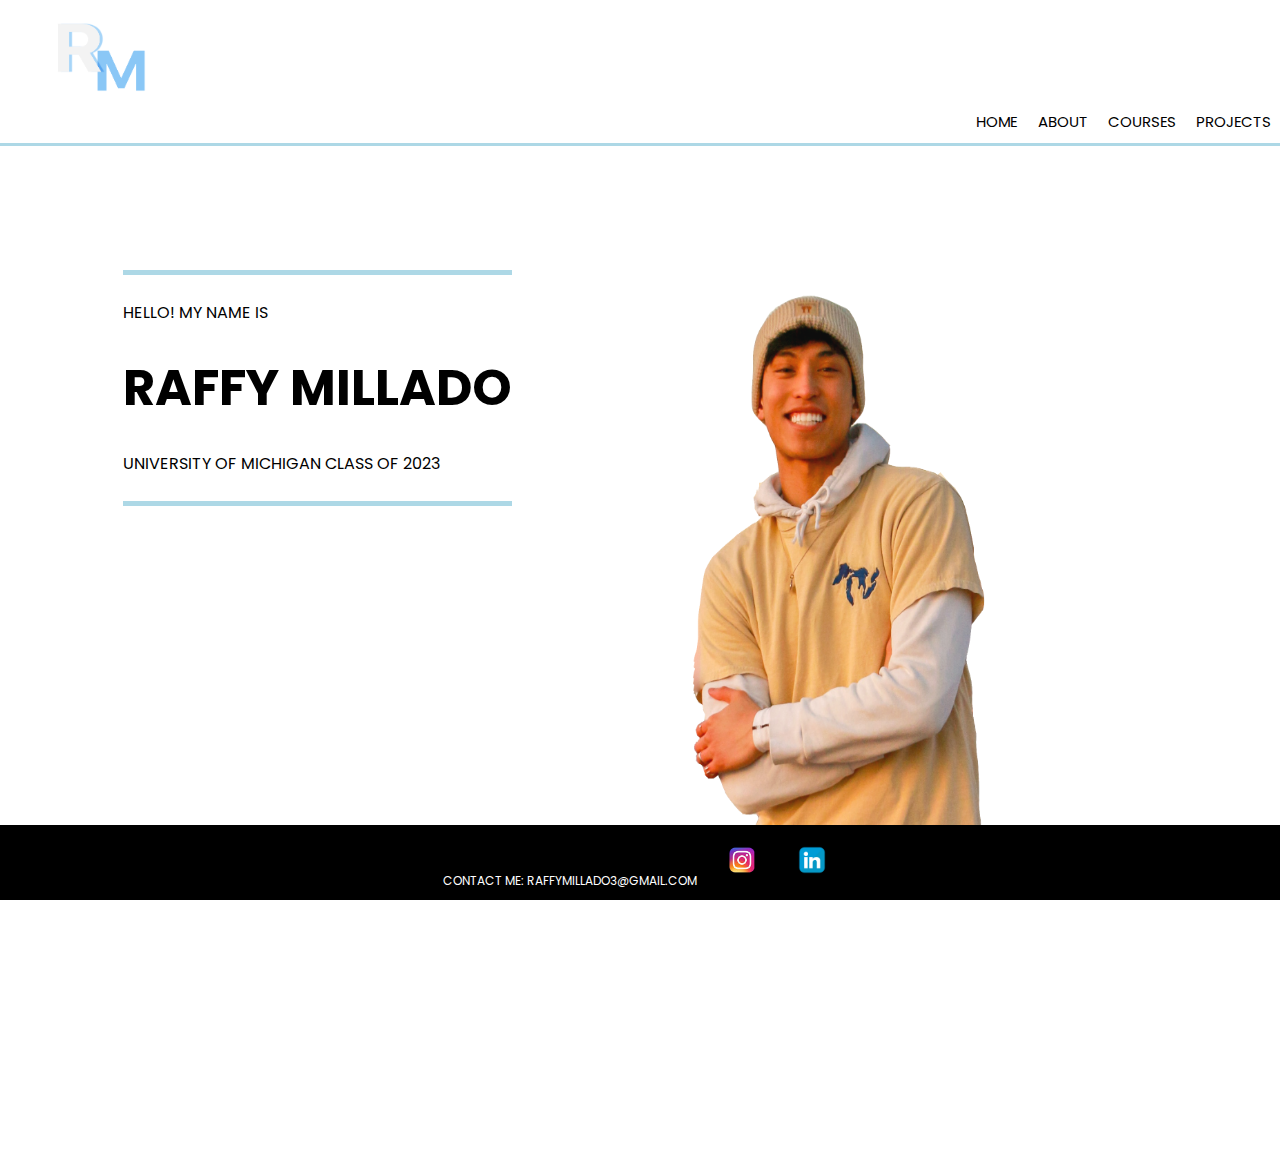
<file: index.html>
<!DOCTYPE html>
<html lang="en">
<head>
	<meta charset="UTF-8">
	<meta name="viewport" content="width=device-width, initial-scale=1.0">
	<link rel="icon" href="imgs/logo.png">
	<link rel="stylesheet" href="css/html5reset.css">
	<link rel="stylesheet" href="css/style.css">
	<link rel="stylesheet" href="https://fonts.googleapis.com/css?family=Poppins">
	<title>Home</title>
</head>
<body>
	<header>
		<img src="imgs/logo.png" alt="logo" id = "logo">
		<nav>
			<ul class="nav_links">
				<li class="nav_item"><a href = "index.html">Home</a></li>
				<li class="nav_item"><a href = "personal.html">About</a></li>
				<li class="nav_item"><a href = "courses.html">courses</a></li>
				<li class="nav_item"><a href = "projects.html">Projects</a></li>
			</ul>
		</nav>


	</header>

	<main>
		<div class="name">
			<br>
			<h6>Hello! My name is</h6>
			<br>
			<h1>Raffy Millado</h1>
			<br>
			<p>University of Michigan Class of 2023</p>
			<br>
		</div>
		<div class="me">
			<img src="imgs/me.png" alt="pic of me" id = "me">
		</div>
	</main>

	<footer>
		<p>Contact me: raffymillado3@gmail.com<img src="imgs/instagram.png" alt="instagram" id = "instagram"><img src="imgs/linkedin.png" alt="linkedin" id = "linkedin"></p>
	</footer>
</body>
</html>
</file>
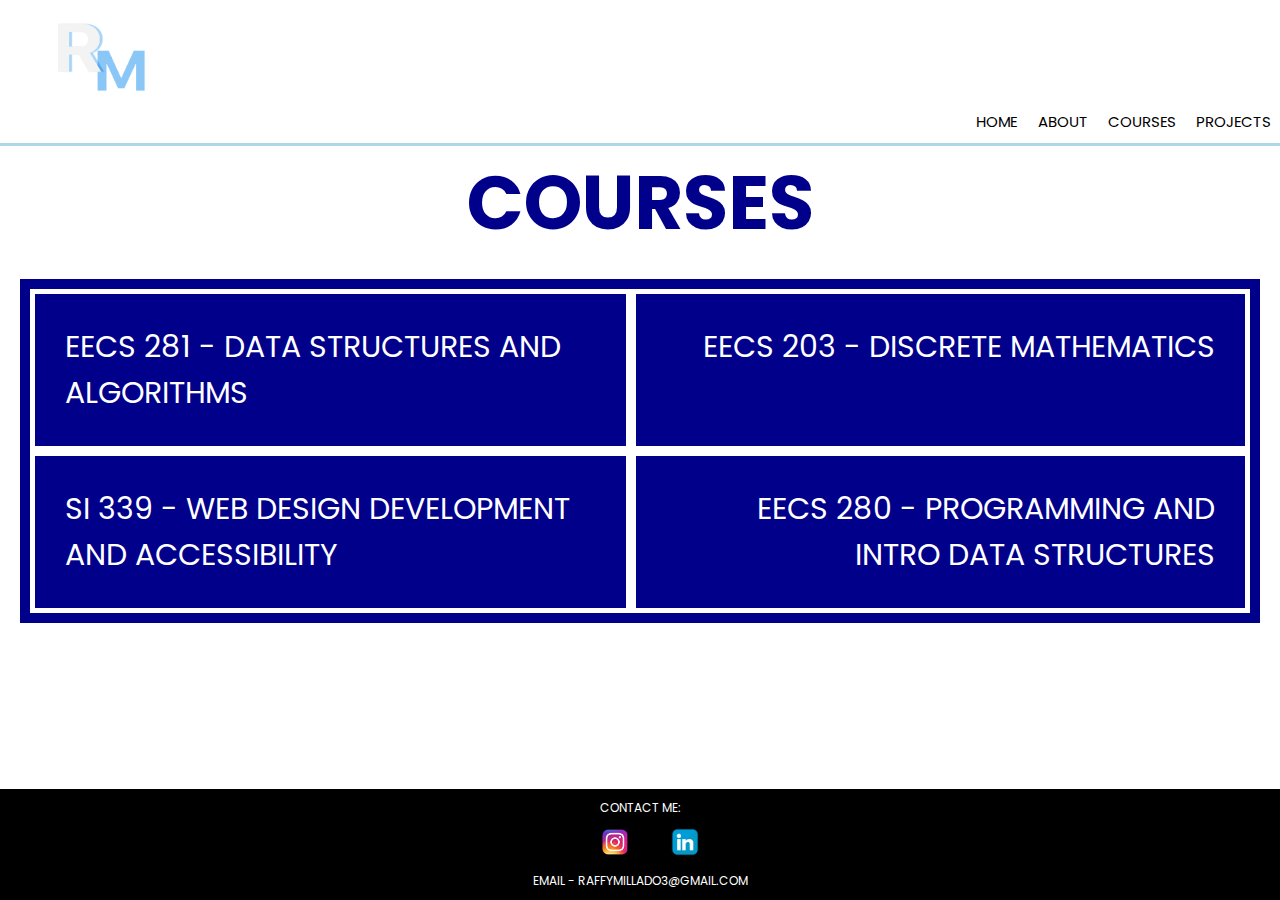
<file: courses.html>
<!DOCTYPE html>
<html lang="en">
<head>
	<meta charset="UTF-8">
	<meta name="viewport" content="width=device-width, initial-scale=1.0">
	<link rel="icon" href="imgs/logo.png">
	<link rel="stylesheet" href="css/html5reset.css">
	<link rel="stylesheet" href="css/style.css">
	<link rel="stylesheet" href="https://fonts.googleapis.com/css?family=Poppins">
	<title>Home</title>
</head>
<body>
	<header>
		<img src="imgs/logo.png" alt="logo" id = "logo">
		<nav>
			<ul class="nav_links">
				<li class="nav_item"><a href = "index.html">Home</a></li>
				<li class="nav_item"><a href = "personal.html">About</a></li>
				<li class="nav_item"><a href = "courses.html">Courses</a></li>
				<li class="nav_item"><a href = "projects.html">Projects</a></li>
			</ul>
		</nav>


	</header>

	<main>
		<div class="exp">
			<h1>Courses</h1>
		</div>
		<div class="grid">
			<div class="grid-item2">EECS 281 - Data Structures and Algorithms</div>
			<div class="grid-item3">EECS 203 - Discrete Mathematics</div>
			<div class="grid-item4">SI 339 - Web Design Development and Accessibility</div>  
			<div class="grid-item5">EECS 280 - Programming and Intro Data Structures</div>
		</div>
	</main>

	<footer>
		<p>Contact me:</p><img src="imgs/instagram.png" alt="instagram" id = "instagram"><img src="imgs/linkedin.png" alt="linkedin" id = "linkedin">
		<p>Email - raffymillado3@gmail.com
	</footer>
</body>
</html>
</file>
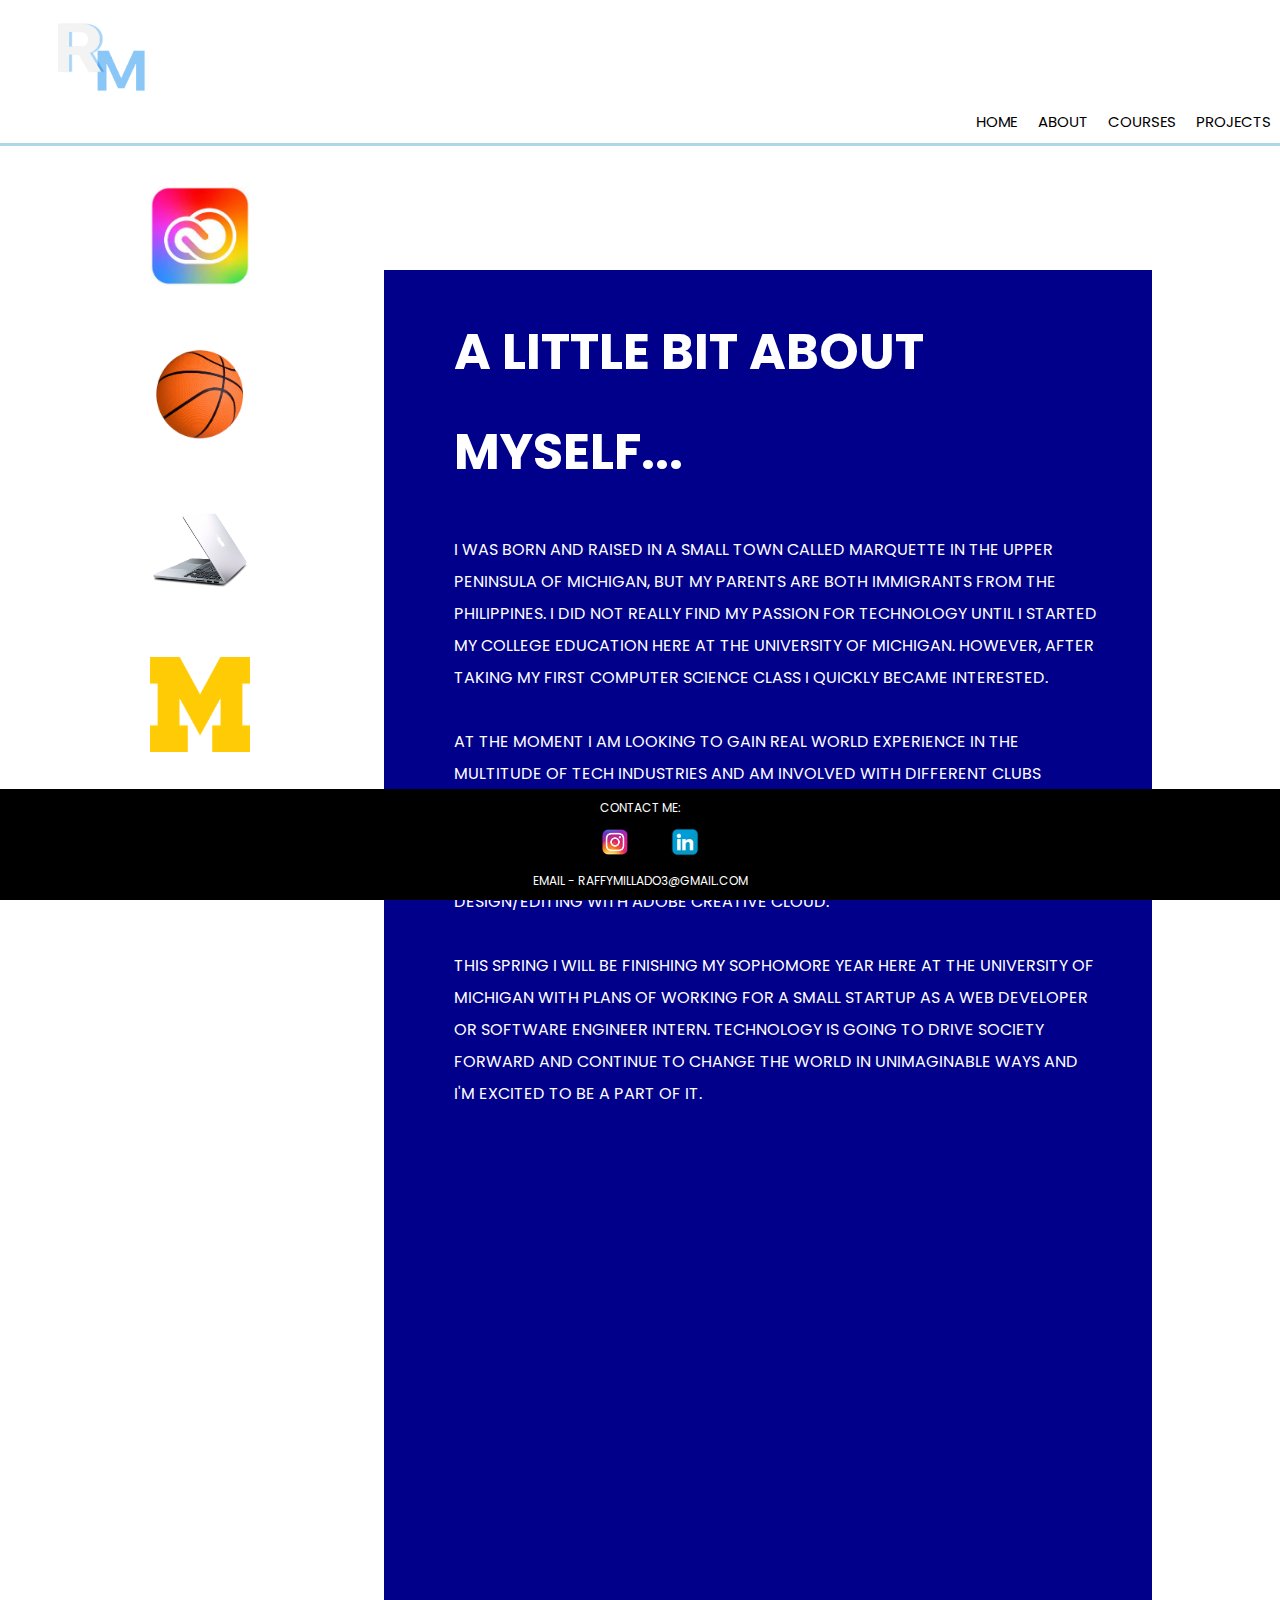
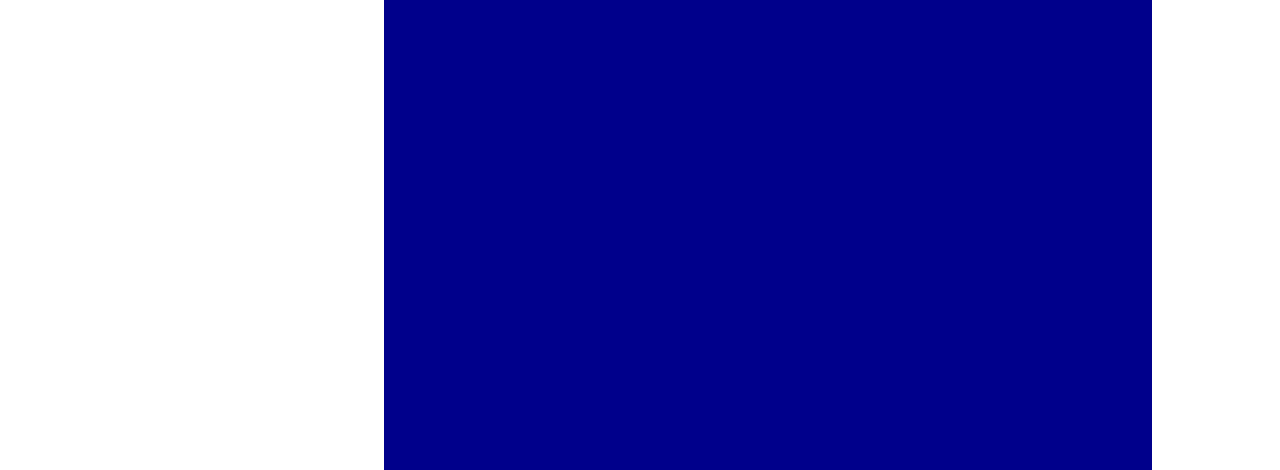
<file: personal.html>
<!DOCTYPE html>
<html lang="en">
<head>
	<meta charset="UTF-8">
	<meta name="viewport" content="width=device-width, initial-scale=1.0">
	<link rel="icon" href="imgs/logo.png">
	<link rel="stylesheet" href="css/html5reset.css">
	<link rel="stylesheet" href="css/style.css">
	<link rel="stylesheet" href="https://fonts.googleapis.com/css?family=Poppins">
	<title>Home</title>
</head>
<body>
	<header>
		<img src="imgs/logo.png" alt="logo" id = "logo">
		<nav>
			<ul class="nav_links">
				<li class="nav_item"><a href = "index.html">Home</a></li>
				<li class="nav_item"><a href = "personal.html">About</a></li>
				<li class="nav_item"><a href = "courses.html">courses</a></li>
				<li class="nav_item"><a href = "projects.html">Projects</a></li>
			</ul>
		</nav>


	</header>

	<main>
		<div class="about_me">
			<br>
			<h1>A little bit about myself...</h1>
			<br>
			<p>I was born and raised in a small town called Marquette in the Upper Peninsula of Michigan, but my parents are both 
				immigrants from the Philippines. I did not really find my passion for technology until I started my college 
				education here at the University of Michigan. However, after taking my first computer science class I quickly became interested. 
			</p>
			<br>
			<p>At the moment I am looking to gain real world experience in the multitude of tech industries and am involved 
			with different clubs focusing on projects from market trading algorithms to web development. Aside from programming and 
			computer science my interests include playing basketball, volleyball, traveling, and design/editing with Adobe Creative Cloud.
			</p>
			<br>
			<p>This spring I will be finishing my sophomore year here at the University of Michigan with plans of working for a small startup
				as a web developer or software engineer intern. Technology is going to drive society forward and continue to change the world
				in unimaginable ways and I'm excited to be a part of it.
				</p>
			<br>
		</div>
		<div class="pictures">
			<div class="grid-item1"><img src="imgs/adobecc.png" alt="adobe" id = "adobe"></div>
			<div class="grid-item1"><img src="imgs/basketball.png" alt="basketball" id = "basketball"></div>
			<div class="grid-item1"><img src="imgs/laptop.png" alt="laptop" id = "laptop"></div>  
			<div class="grid-item1"><img src="imgs/blockm.png" alt="blockm" id = "blockm"></div>  
			<div class="grid-item1"><img src="imgs/ktp.png" alt="ktp" id = "ktp"></div>  
		</div>
	</main>

	<footer>
		<p>Contact me:</p><img src="imgs/instagram.png" alt="instagram" id = "instagram"><img src="imgs/linkedin.png" alt="linkedin" id = "linkedin">
		<p>Email - raffymillado3@gmail.com
	</footer>
</body>
</html>
</file>
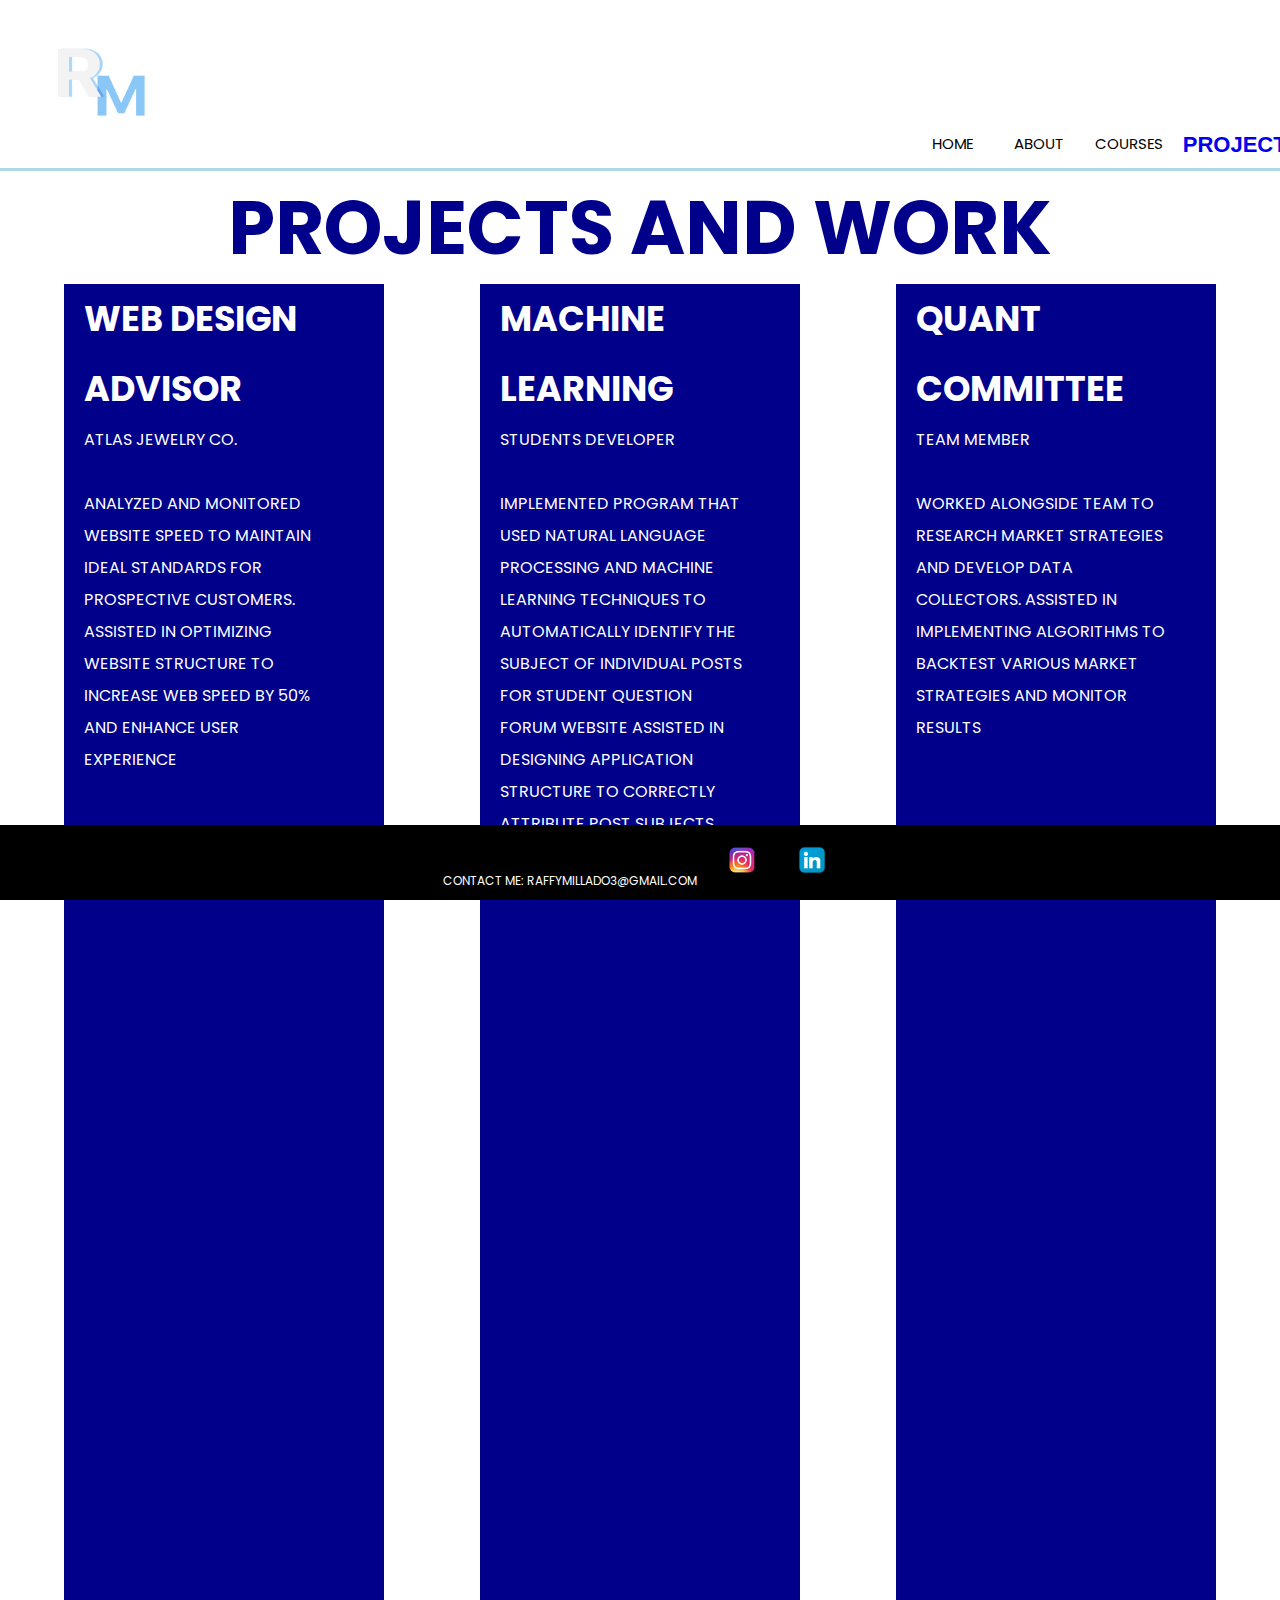
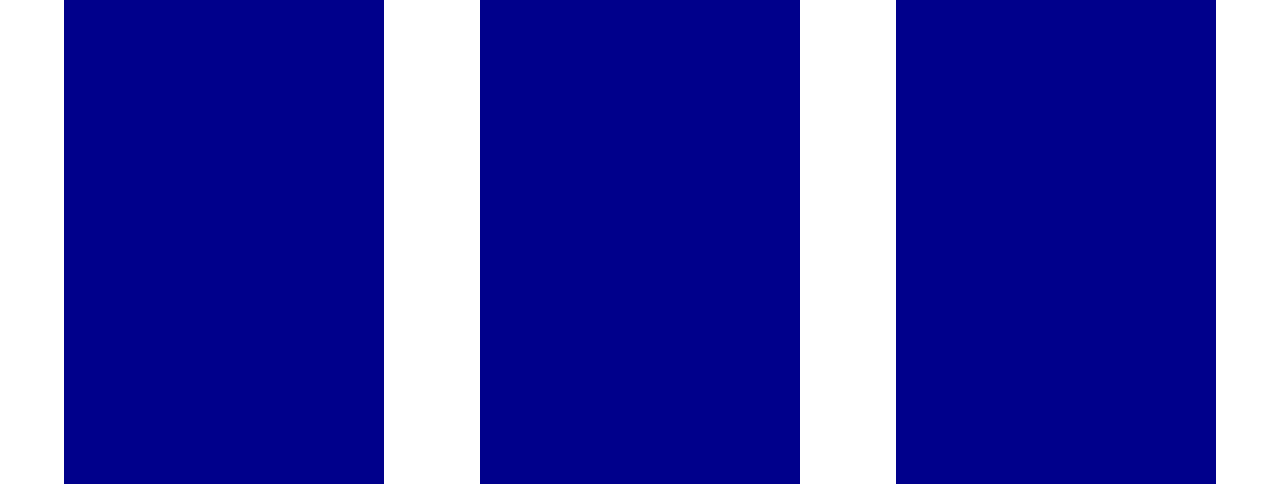
<file: projects.html>
<!DOCTYPE html>
<html lang="en">
<head>
	<!-- Global site tag (gtag.js) - Google Analytics -->
	<script async src="https://www.googletagmanager.com/gtag/js?id=G-K239ZSCQQD"></script>
	<script>
	window.dataLayer = window.dataLayer || [];
	function gtag(){dataLayer.push(arguments);}
	gtag('js', new Date());

	gtag('config', 'G-K239ZSCQQD');
	</script>
	<meta charset="UTF-8">
	<meta name="viewport" content="width=device-width, initial-scale=1.0">
	<link rel="icon" href="imgs/logo.png">
	<link rel="stylesheet" href="css/html5reset.css">
	<link rel="stylesheet" href="css/style.css">
	<link rel="stylesheet" href="https://fonts.googleapis.com/css?family=Poppins">
	<title>Home</title>
</head>
<body>
	<a class="skip" href="#maincontent">Skip to main content</a>
	<header>
		<img class="logo" src="imgs/logo.png" alt="logo" id = "logo">
		
		<nav>
			<ul class="nav_links">
				<li class="nav_item"><a href = "index.html">Home</a></li>
				<li class="nav_item"><a href = "personal.html">About</a></li>
				<li class="nav_item"><a href = "courses.html">Courses</a></li>
				<li class="nav_item1"><a href = "projects.html">Projects</a></li>
			</ul>
		</nav>


	</header>

	<main id="maincontent">
		<div class="exp">
			<h1>Projects and Work</h1>
		</div>
		
		<div class="project1">
            <h1>Web Design advisor</h1>
            <h6>Atlas Jewelry Co.</h6>
            <br>
            <p>Analyzed and monitored website speed to maintain ideal standards for prospective customers. 
                Assisted in optimizing website structure to increase web speed by 50% and enhance user experience</p>
        </div>
		<div class="project2">
            <h1>Machine Learning</h1>
            <h6>Students Developer</h6>
            <br>
            <p>Implemented program that used natural language processing and machine learning techniques                          to automatically identify the subject of individual posts for student question forum website
                Assisted in designing application structure to correctly attribute post subjects with up to 87% accuracy</p></div>
		<div class="project3">
            <h1>Quant Committee</h1>
            <h6>Team Member</h6>
            <br>
            <p>Worked alongside team to research market strategies and develop data collectors.
                Assisted in implementing algorithms to backtest various market strategies and monitor results</p></div>  
		
	</main>

	<footer>
		<p>Contact me: raffymillado3@gmail.com<img src="imgs/instagram.png" alt="instagram" id = "instagram"><img src="imgs/linkedin.png" alt="linkedin" id = "linkedin"></p>
	</footer>
</body>
</html>
</file>
<file: css/style.css>
body{
	font-family:"Poppins", sans-serif;
	text-transform: uppercase;
}

header{
	display: flex;
    flex-direction: row;
	justify-content: space-between;
	border-bottom: 3px solid lightblue;
	align-items:flex-end;
  }

.logo{
	animation-name: logo-change;
  animation-duration: 4s;
  overflow: hidden;
  animation-fill-mode: forwards;
}

  @keyframes logo-change{
	from{opacity: 0;}
	to{opacity: 1;}
  }

 .nav_links{
	display: flex;
	flex-direction: row;
  }

  .nav_item a{
	  color: black;
	  text-decoration: none;
	  justify-content: space-evenly;
  }

  a:hover{
	  color: lightblue;
  }

  .skip {
	  text-decoration: none;
	  font-size: 10px;
	  color: black;
	  opacity: 0;
  }

  .skip:focus{
	  margin-left: 20px;
	  margin-top: 10px;
	  position: absolute;
	  opacity: 100;
  }

  nav li {
    padding: 10px;
	width: 30%;
	font-size: 15px;
	display: inline-block;	
}

  header > img{
	  max-width: 200px;
	  max-height: 200px;
  }

  .parallax {
	background-image: url('../imgs/umich.png');
	background-attachment: fixed;
	background-position: center;
	background-repeat: no-repeat;
	background-size: cover;
  }

  .me{
	position: absolute;
	top: 30%;
	left: 10%;
	width: 80%;
	height: 100%;
	opacity: 95%;
	size: 70%;
  }

  #me{
	  height: 70%;
	  width: 40%;
	  margin-left: 500px;
  }

  h1{
	  font-size: 50px;
	  font-weight: bold;
  }



  .name{
	position: absolute;
	top: 30%;
	right: 60%;
	border-top: 5px solid lightblue;
	border-bottom: 5px solid lightblue;
  }

  .name p{
	color: black;
  }

  .nav_item1 {
	  font-weight: bold;
	  font-family: 'Franklin Gothic Medium', 'Arial Narrow', Arial, sans-serif;
  }

  .nav_item1 a{
	text-decoration: none;
	font-size: 22px;
  }

  .about_me{
	  background-color: darkblue;
	  position: absolute;
	  top: 30%;
	  right:10%;
	  width: 60%;
	  color: white;
	  padding-left: 100px;
	  padding-right: 50px;
	  height: 200%;
	  text-align: left;
	  line-height: 2;
  }

  .about_me{
	padding-left: 70px;
  }

  .exp h1{
	font-size: 75px;
	color: darkblue;
	text-align: center;
}

  .grid {
	display: grid;
	grid-template-columns: auto auto;
	background-color: darkblue;
	padding: 10px;
	margin: 20px;
	align-items: center;
  }
  
	#blockm{
		height: 95px;
	}

  .exp1{
	  background-color: darkblue;
	  color: white;
	  width: 50%;
	  padding-left: 20px;
	  padding-right: 50px;
  }
  .exp2{
	background-color: darkblue;
	color: white;
	width: 50%;
	align-content: right;
	padding-left: 20px;
	padding-right: 50px;
}

.pictures{
	display: grid;
	grid-template-columns: auto;
	row-gap: 10px;
	height: fit-content;
}

.pictures img{
	margin-top: 40px;
	margin-left: 150px;
	width: 100px;
	height: 100px;
}

footer{
	position: fixed;
	bottom: 0;
	width: 100%;
	height: fit-content;
	background: black;
	color: white;
	text-align:center;
	padding-bottom: 10px;
	padding-top: 10px;
	font-size: 12px;
  }

  #linkedin{
	  width: 50px;
	  height: 50px;
  }

	#instagram{
		width: 90px;
		height: 50px;
	}

  .grid-item2, .grid-item3, .grid-item4, .grid-item5{
	border: 5px solid white;
	width: 100%;
	height: 100%;
	color: white;
	opacity: 100%;
	padding: 30px;
	font-size: 30px;
}

  .grid-item2{
	text-align: left;

  }
  .grid-item3{
	text-align: right;

  }
  .grid-item4{
	text-align: left;

  }

  .grid-item5{
	text-align: right;
  }

  .project1, .project2, .project3{
	background-color: darkblue;
	position: absolute;
	top: initial;
	width: 25%;
	color: white;
	padding-left: 20px;
	padding-right: 50px;
	height: 200%;
	text-align: left;
	line-height: 2;
  }

  .project1{
	left:5%;
  }

  .project2{
	right:37.5%;
  }

  .project3{
	right:5%;
  }

  .project1 h1, .project2 h1, .project3 h1{
	  font-size: 35px;
  }

  .project1 h2, .project2 h2, .project3 h2{
	  color:lightgray;
  }

@media screen and (prefers-reduced-motion){
	.logo{
		animation-duration: 0s;
	}
	.parallax {
		background-image: url('../imgs/umich.png');
		background-attachment:scroll;
		background-position: center;
		background-repeat: no-repeat;
		background-size: cover;
	  }
}

  /* tablet view */
@media screen and (max-width: 768px){

	#me{
		height: 60%;
		width: 50%;
		margin-left: 200px;

	}

	.parallax{
		background-size: 75%;
	}

	.project1, .project2, .project3{
		width:30%;
	}
	.project2{
		left: 35%;
	}

	.exp h1{
		font-size: 40px;
	}

	.pictures img{
		margin-left: 80px;
	}

	.project1 h1, .project2 h1, .project3 h1{
		font-size: 20px;
		font-weight: bold;
	}
}

  /*mobile view*/
  @media only screen and (max-width: 600px) {
	#me{
		height: 60%;
	  	width: 100%;
	  	margin-left: 80px;
	}

	.parallax{
		background-size: 75%;
	}

	  body{
		  width: fit-content;
	  }
	
	  header{
		width: fit-content;
	  }

	.nav_links{
		display:flex;
		justify-content: space-around;
		flex-direction: row;
	}
	.name{
		position: absolute;
		top: 30%;
		right: 40%;
		margin-left: 20px;
		border-top: 5px solid lightblue;
		border-bottom: 5px solid lightblue;
	
	  }

	  .me{
		top: 40%;
		left: 30%;
	  }
	  
	.pictures img{
		margin-top: 50px;
		margin-left: 50px;
		top: 20%;
		left:70%;
		width: 55px;
		height: 55px;
	}

	#blockm{
		height: 35px;
	}

	.about_me h1{
		font-size: 15px;
	}

	.about_me p{
		font-size: 10px;
	}

	.about_me{
		left: 50%;
		margin-top: 50px;
		width: 70%;
		top: initial;
		height: 200%;
	}

	.exp h1{
		font-size: 30px;
	}

	.grid {
		grid-template-columns: auto;
	}
	.grid-item1{
		margin-left: 10px;
	}

	.grid-item2, .grid-item3, .grid-item4, .grid-item5{
		font-size: 10px;
		border: 5px solid white;
	}


	.project1, .project2, .project3{
		top:initial;
		position: absolute;
		color: white;
		border: 2px solid white;
		padding: none;
		margin: none;
		font-size: 8px;
		width: 40%;
		height: 60%;
		padding-top: 10px;
		
	}



	.project1{
		left: 5%;
	}

	.project2{
		left: 42.5%;
	}

	.project3{
		left: 80%;
	}

	.project1 h1, .project2 h1, .project3 h1{
		font-size: 12px;
	}
  
	.project1 p, .project2 p, .project3 p{
		font-size: 5;
		height: fit-content;
	}

	footer{
		font-size: 10px;
	}
  }
</file>
